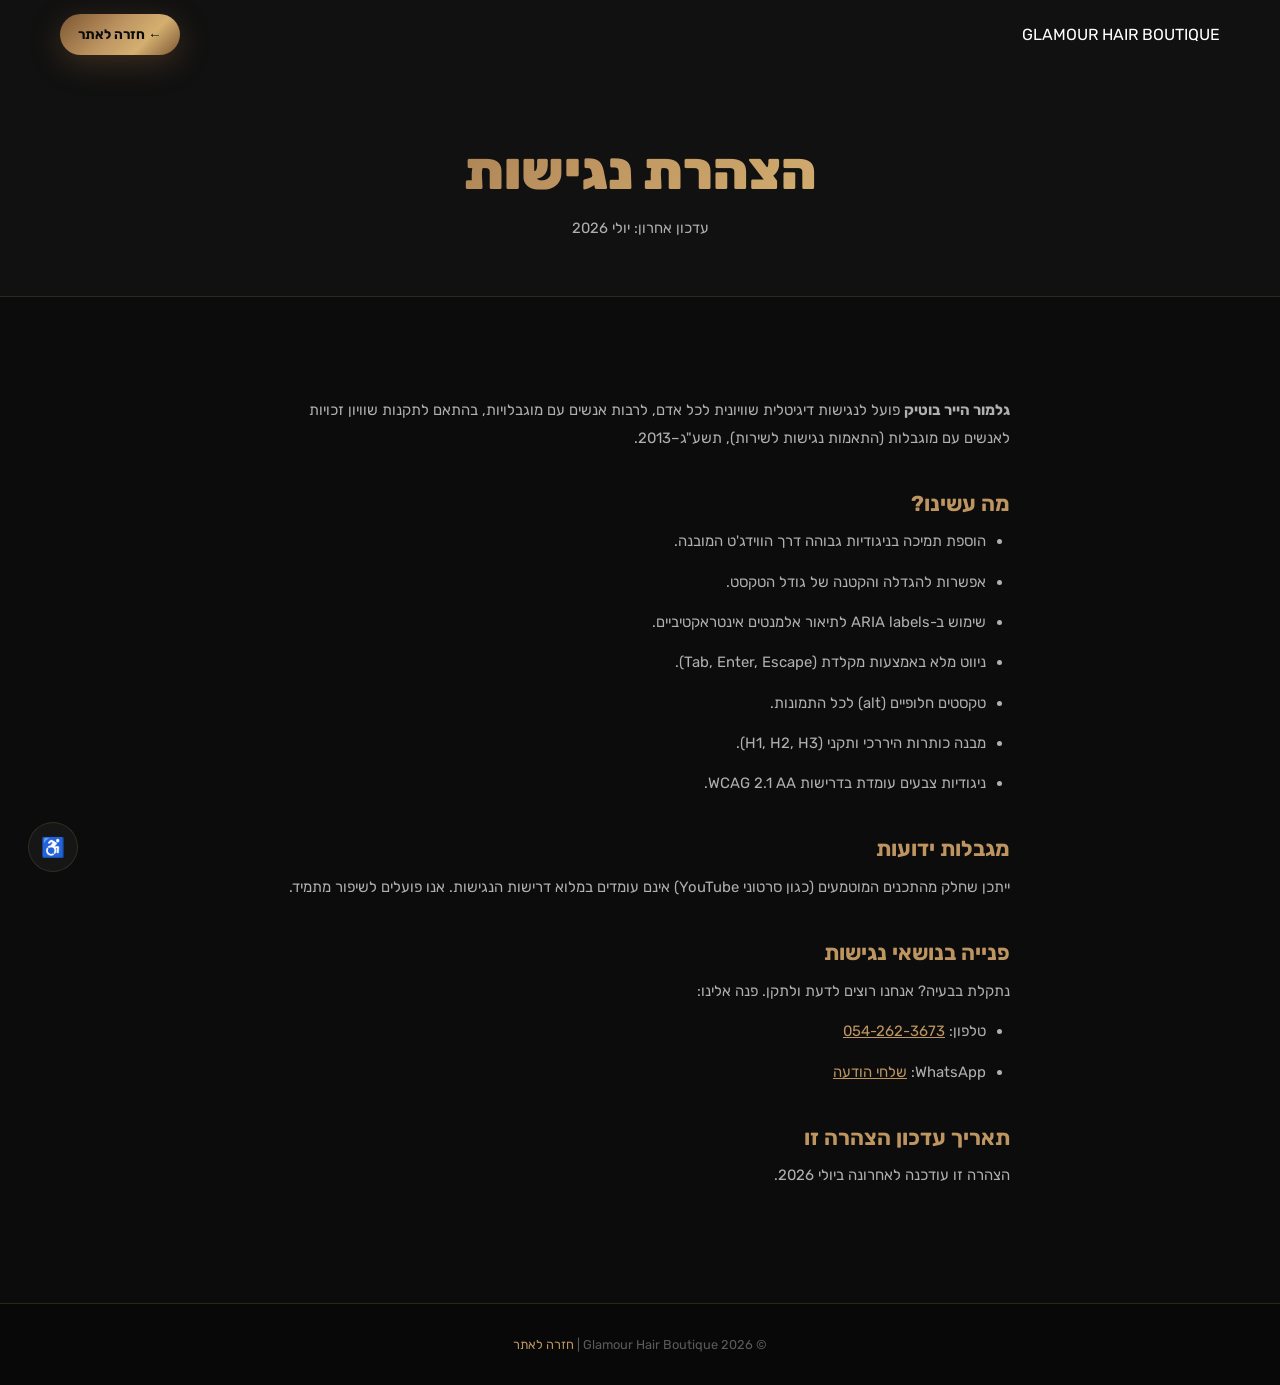
<file: accessibility.html>
<!DOCTYPE html>
<html lang="he" dir="rtl">
<head>
  <meta charset="UTF-8" />
  <meta name="viewport" content="width=device-width, initial-scale=1.0" />
  <meta name="description" content="הצהרת נגישות — גלמור הייר בוטיק. אנו מחויבים לנגישות דיגיטלית לכל אדם." />
  <meta name="robots" content="index, follow" />
  <title>הצהרת נגישות | גלמור הייר בוטיק</title>
  <link rel="preconnect" href="https://fonts.googleapis.com" />
  <link rel="preconnect" href="https://fonts.gstatic.com" crossorigin />
  <link href="https://fonts.googleapis.com/css2?family=Rubik:wght@300;400;500;600;700;800&display=swap" rel="stylesheet" />
  <link rel="stylesheet" href="style.css" />
</head>
<body class="legal-page">

<nav class="navbar scrolled" role="navigation">
  <a href="index.html" class="navbar-logo" aria-label="חזרה לעמוד הראשי">
    GLAMOUR
    <span>HAIR BOUTIQUE</span>
  </a>
  <a href="index.html" class="navbar-cta">← חזרה לאתר</a>
</nav>

<header class="legal-hero">
  <h1>הצהרת נגישות</h1>
  <p>עדכון אחרון: יולי 2026</p>
</header>

<main class="legal-content">
  <p>
    <strong>גלמור הייר בוטיק</strong> פועל לנגישות דיגיטלית שוויונית לכל אדם,
    לרבות אנשים עם מוגבלויות, בהתאם לתקנות שוויון זכויות לאנשים עם מוגבלות
    (התאמות נגישות לשירות), תשע"ג–2013.
  </p>

  <h2>מה עשינו?</h2>
  <ul>
    <li>הוספת תמיכה בניגודיות גבוהה דרך הווידג'ט המובנה.</li>
    <li>אפשרות להגדלה והקטנה של גודל הטקסט.</li>
    <li>שימוש ב-ARIA labels לתיאור אלמנטים אינטראקטיביים.</li>
    <li>ניווט מלא באמצעות מקלדת (Tab, Enter, Escape).</li>
    <li>טקסטים חלופיים (alt) לכל התמונות.</li>
    <li>מבנה כותרות היררכי ותקני (H1, H2, H3).</li>
    <li>ניגודיות צבעים עומדת בדרישות WCAG 2.1 AA.</li>
  </ul>

  <h2>מגבלות ידועות</h2>
  <p>
    ייתכן שחלק מהתכנים המוטמעים (כגון סרטוני YouTube) אינם עומדים במלוא דרישות הנגישות.
    אנו פועלים לשיפור מתמיד.
  </p>

  <h2>פנייה בנושאי נגישות</h2>
  <p>
    נתקלת בבעיה? אנחנו רוצים לדעת ולתקן. פנה אלינו:
  </p>
  <ul>
    <li>טלפון: <a href="tel:0542623673">054-262-3673</a></li>
    <li>WhatsApp: <a href="https://wa.me/972542623673" target="_blank" rel="noopener">שלחי הודעה</a></li>
  </ul>

  <h2>תאריך עדכון הצהרה זו</h2>
  <p>הצהרה זו עודכנה לאחרונה ביולי 2026.</p>
</main>

<footer role="contentinfo" style="background:#080808;border-top:1px solid rgba(190,149,97,0.2);padding:30px var(--container-pad);text-align:center;">
  <p style="color:var(--text-muted);font-size:0.8rem;">&copy; 2026 Glamour Hair Boutique | <a href="index.html" style="color:var(--gold-2);">חזרה לאתר</a></p>
</footer>

<button
  class="a11y-trigger"
  id="a11y-trigger"
  aria-label="פתח תפריט נגישות"
  aria-expanded="false"
  aria-controls="a11y-modal"
>♿</button>
<div class="a11y-modal" id="a11y-modal" role="dialog" aria-modal="true">
  <div class="a11y-modal-title">נגישות</div>
  <button class="a11y-btn" id="a11y-hc-btn"><span>ניגודיות גבוהה</span><span class="a11y-btn-icon">🌓</span></button>
  <button class="a11y-btn" id="a11y-fs-inc"><span>הגדלת טקסט</span><span class="a11y-btn-icon">A+</span></button>
  <button class="a11y-btn" id="a11y-fs-dec"><span>הקטנת טקסט</span><span class="a11y-btn-icon">A-</span></button>
</div>

<script src="script.js"></script>
</body>
</html>
</file>
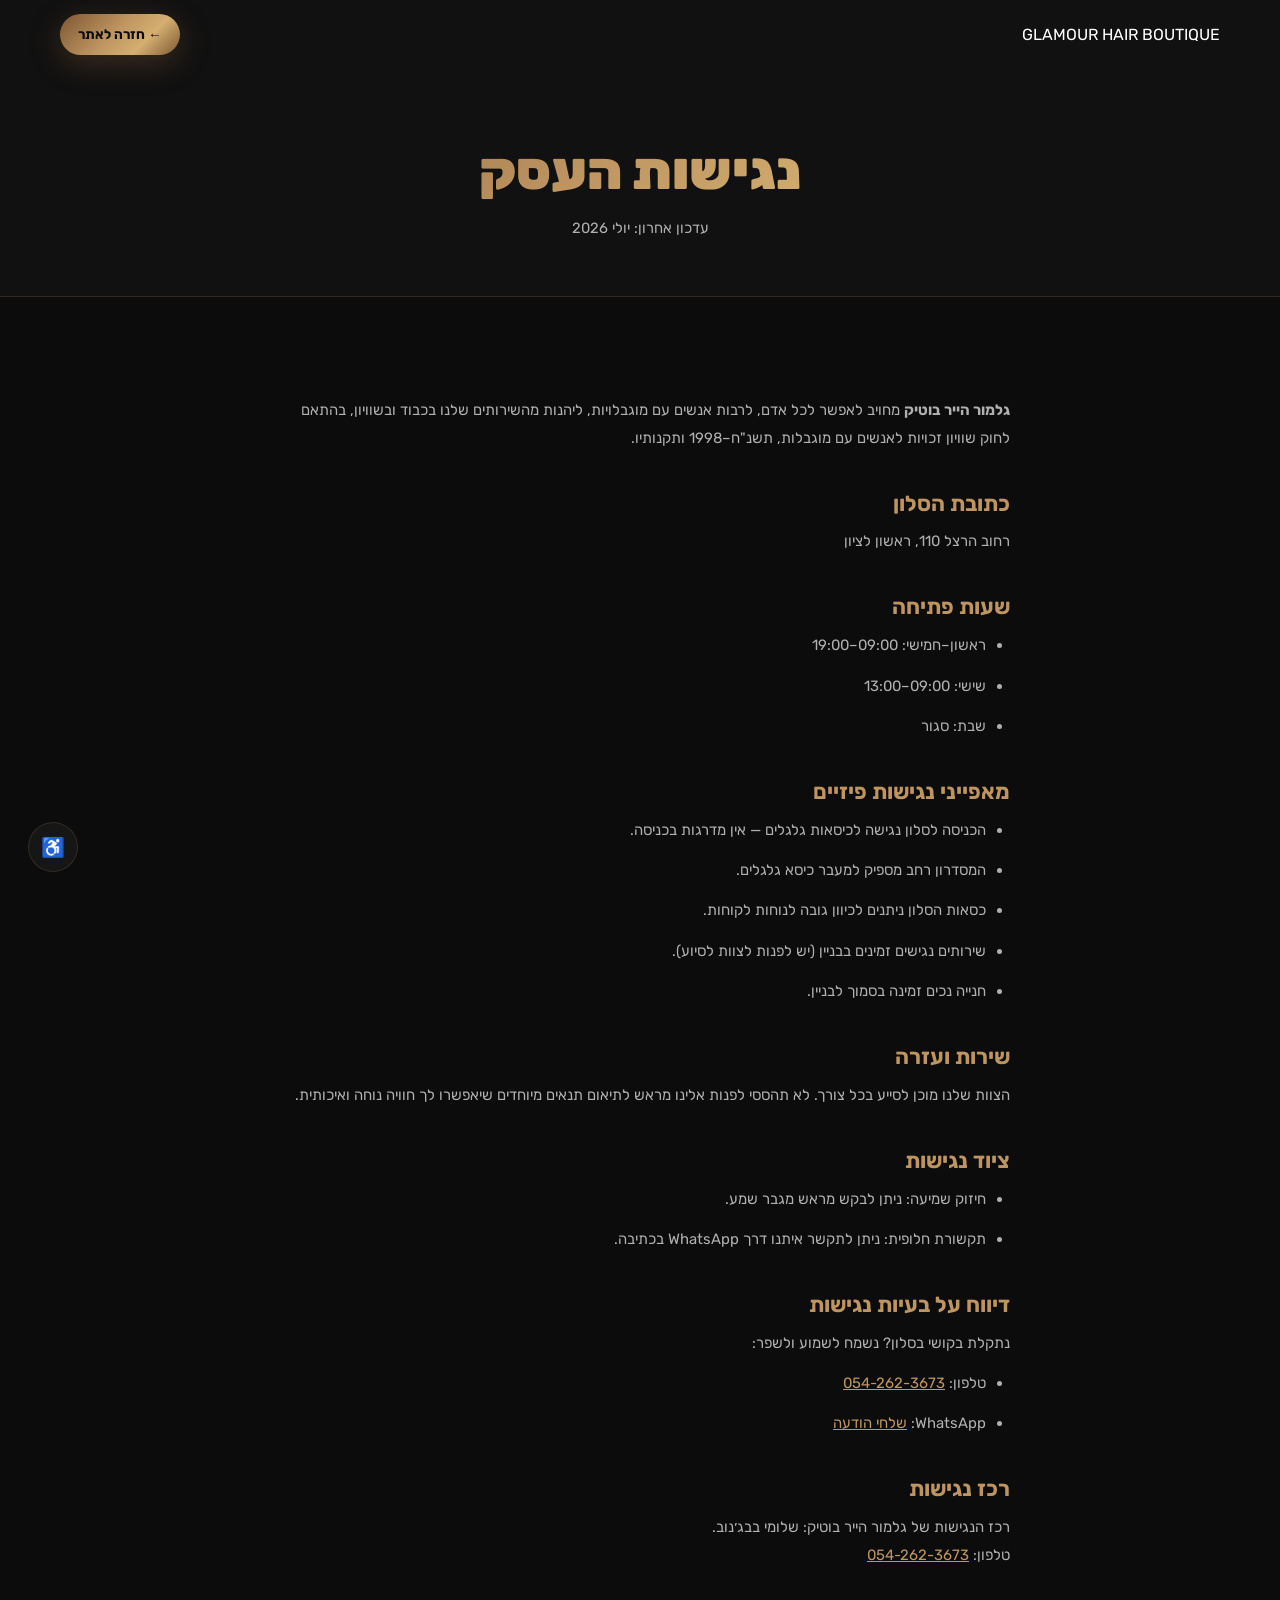
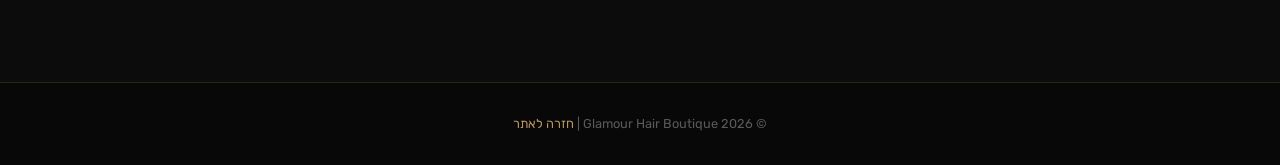
<file: business-accessibility.html>
<!DOCTYPE html>
<html lang="he" dir="rtl">
<head>
  <meta charset="UTF-8" />
  <meta name="viewport" content="width=device-width, initial-scale=1.0" />
  <meta name="description" content="נגישות העסק — גלמור הייר בוטיק. מידע על נגישות הפיזית של הסלון." />
  <meta name="robots" content="index, follow" />
  <title>נגישות העסק | גלמור הייר בוטיק</title>
  <link rel="preconnect" href="https://fonts.googleapis.com" />
  <link rel="preconnect" href="https://fonts.gstatic.com" crossorigin />
  <link href="https://fonts.googleapis.com/css2?family=Rubik:wght@300;400;500;600;700;800&display=swap" rel="stylesheet" />
  <link rel="stylesheet" href="style.css" />
</head>
<body class="legal-page">

<nav class="navbar scrolled" role="navigation">
  <a href="index.html" class="navbar-logo" aria-label="חזרה לעמוד הראשי">
    GLAMOUR
    <span>HAIR BOUTIQUE</span>
  </a>
  <a href="index.html" class="navbar-cta">← חזרה לאתר</a>
</nav>

<header class="legal-hero">
  <h1>נגישות העסק</h1>
  <p>עדכון אחרון: יולי 2026</p>
</header>

<main class="legal-content">
  <p>
    <strong>גלמור הייר בוטיק</strong> מחויב לאפשר לכל אדם, לרבות אנשים עם מוגבלויות,
    ליהנות מהשירותים שלנו בכבוד ובשוויון, בהתאם לחוק שוויון זכויות לאנשים עם מוגבלות,
    תשנ"ח–1998 ותקנותיו.
  </p>

  <h2>כתובת הסלון</h2>
  <p>רחוב הרצל 110, ראשון לציון</p>

  <h2>שעות פתיחה</h2>
  <ul>
    <li>ראשון–חמישי: 09:00–19:00</li>
    <li>שישי: 09:00–13:00</li>
    <li>שבת: סגור</li>
  </ul>

  <h2>מאפייני נגישות פיזיים</h2>
  <ul>
    <li>הכניסה לסלון נגישה לכיסאות גלגלים — אין מדרגות בכניסה.</li>
    <li>המסדרון רחב מספיק למעבר כיסא גלגלים.</li>
    <li>כסאות הסלון ניתנים לכיוון גובה לנוחות לקוחות.</li>
    <li>שירותים נגישים זמינים בבניין (יש לפנות לצוות לסיוע).</li>
    <li>חנייה נכים זמינה בסמוך לבניין.</li>
  </ul>

  <h2>שירות ועזרה</h2>
  <p>
    הצוות שלנו מוכן לסייע בכל צורך. לא תהססי לפנות אלינו מראש לתיאום
    תנאים מיוחדים שיאפשרו לך חוויה נוחה ואיכותית.
  </p>

  <h2>ציוד נגישות</h2>
  <ul>
    <li>חיזוק שמיעה: ניתן לבקש מראש מגבר שמע.</li>
    <li>תקשורת חלופית: ניתן לתקשר איתנו דרך WhatsApp בכתיבה.</li>
  </ul>

  <h2>דיווח על בעיות נגישות</h2>
  <p>
    נתקלת בקושי בסלון? נשמח לשמוע ולשפר:
  </p>
  <ul>
    <li>טלפון: <a href="tel:0542623673">054-262-3673</a></li>
    <li>WhatsApp: <a href="https://wa.me/972542623673" target="_blank" rel="noopener">שלחי הודעה</a></li>
  </ul>

  <h2>רכז נגישות</h2>
  <p>
    רכז הנגישות של גלמור הייר בוטיק: שלומי בבג׳נוב.<br />
    טלפון: <a href="tel:0542623673">054-262-3673</a>
  </p>
</main>

<footer role="contentinfo" style="background:#080808;border-top:1px solid rgba(190,149,97,0.2);padding:30px var(--container-pad);text-align:center;">
  <p style="color:var(--text-muted);font-size:0.8rem;">&copy; 2026 Glamour Hair Boutique | <a href="index.html" style="color:var(--gold-2);">חזרה לאתר</a></p>
</footer>

<button class="a11y-trigger" id="a11y-trigger" aria-label="פתח תפריט נגישות" aria-expanded="false" aria-controls="a11y-modal">♿</button>
<div class="a11y-modal" id="a11y-modal" role="dialog" aria-modal="true">
  <div class="a11y-modal-title">נגישות</div>
  <button class="a11y-btn" id="a11y-hc-btn"><span>ניגודיות גבוהה</span><span class="a11y-btn-icon">🌓</span></button>
  <button class="a11y-btn" id="a11y-fs-inc"><span>הגדלת טקסט</span><span class="a11y-btn-icon">A+</span></button>
  <button class="a11y-btn" id="a11y-fs-dec"><span>הקטנת טקסט</span><span class="a11y-btn-icon">A-</span></button>
</div>
<script src="script.js"></script>
</body>
</html>
</file>
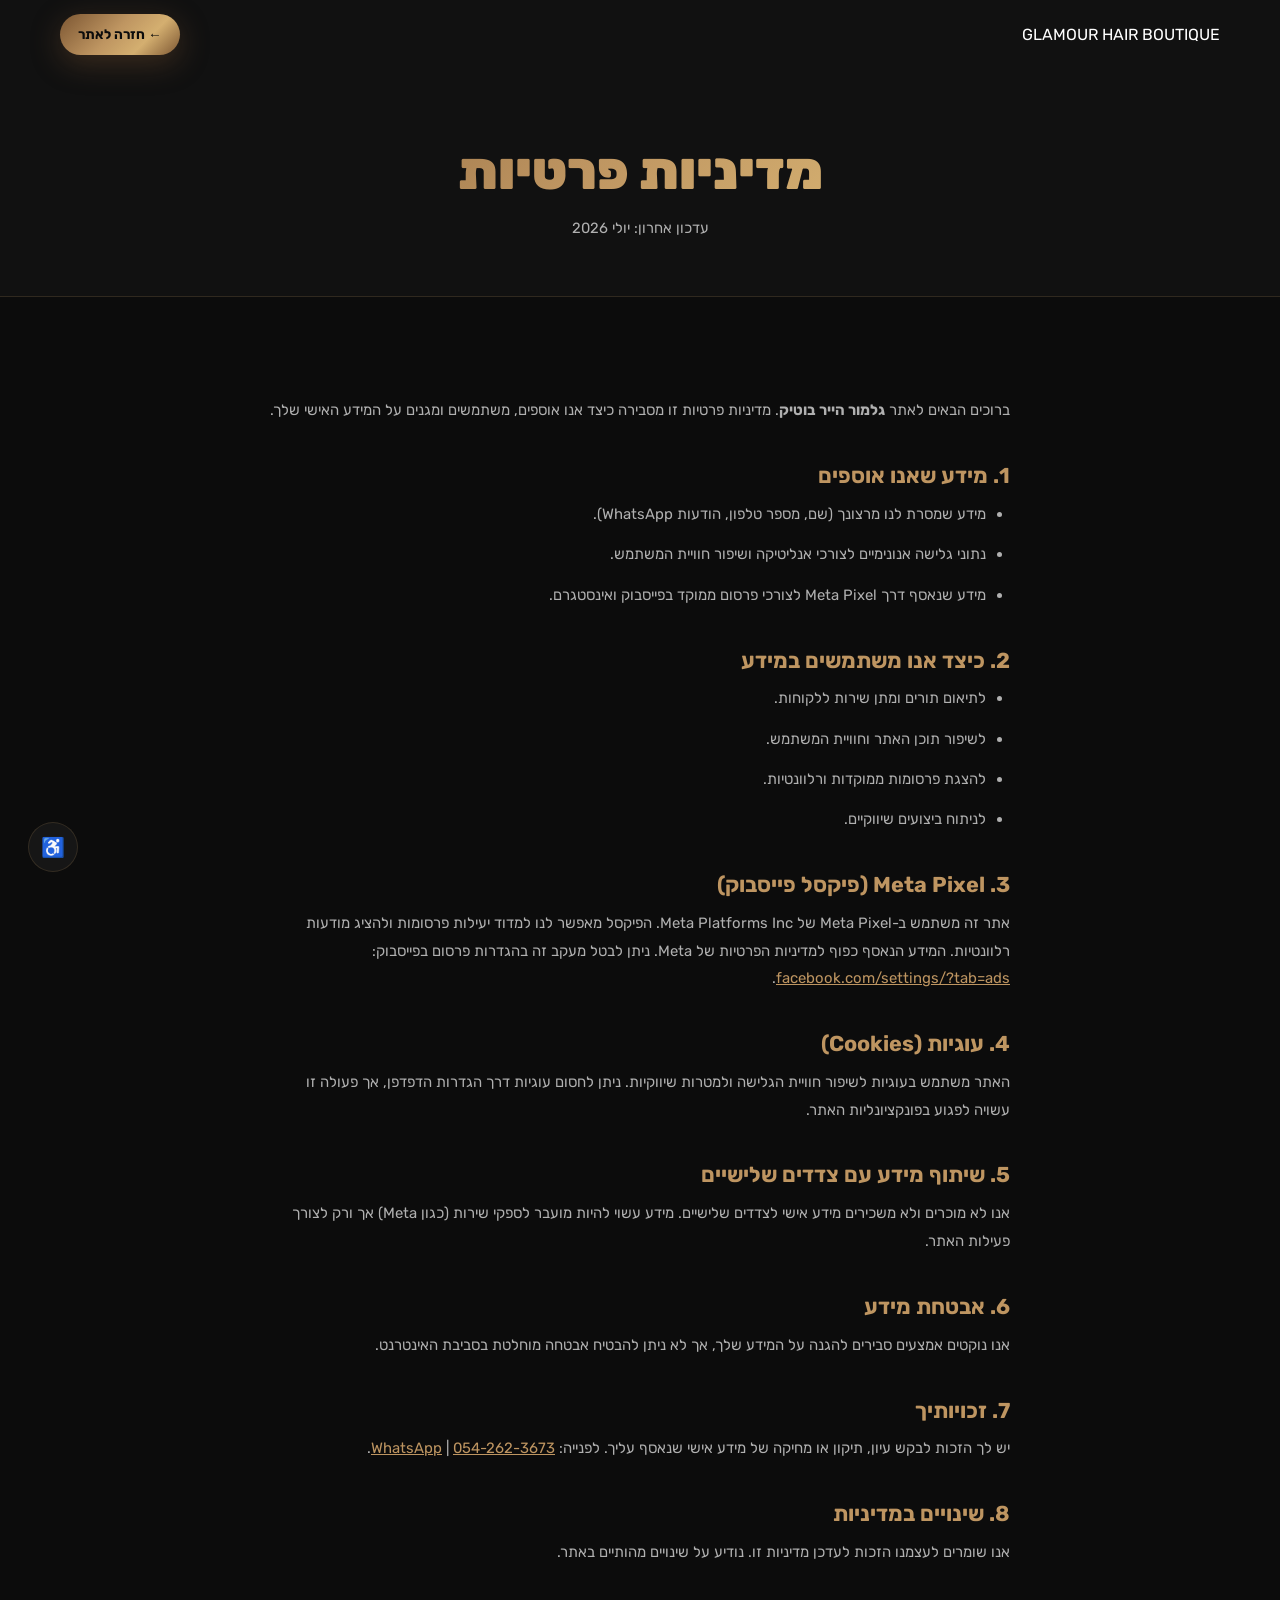
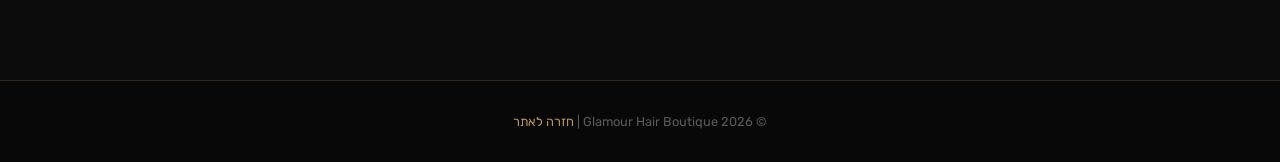
<file: privacy.html>
<!DOCTYPE html>
<html lang="he" dir="rtl">
<head>
  <meta charset="UTF-8" />
  <meta name="viewport" content="width=device-width, initial-scale=1.0" />
  <meta name="description" content="מדיניות פרטיות — גלמור הייר בוטיק. כיצד אנו אוספים, שומרים ומשתמשים במידע שלך." />
  <meta name="robots" content="index, follow" />
  <title>מדיניות פרטיות | גלמור הייר בוטיק</title>
  <link rel="preconnect" href="https://fonts.googleapis.com" />
  <link rel="preconnect" href="https://fonts.gstatic.com" crossorigin />
  <link href="https://fonts.googleapis.com/css2?family=Rubik:wght@300;400;500;600;700;800&display=swap" rel="stylesheet" />
  <link rel="stylesheet" href="style.css" />
</head>
<body class="legal-page">

<nav class="navbar scrolled" role="navigation">
  <a href="index.html" class="navbar-logo" aria-label="חזרה לעמוד הראשי">
    GLAMOUR
    <span>HAIR BOUTIQUE</span>
  </a>
  <a href="index.html" class="navbar-cta">← חזרה לאתר</a>
</nav>

<header class="legal-hero">
  <h1>מדיניות פרטיות</h1>
  <p>עדכון אחרון: יולי 2026</p>
</header>

<main class="legal-content">
  <p>
    ברוכים הבאים לאתר <strong>גלמור הייר בוטיק</strong>.
    מדיניות פרטיות זו מסבירה כיצד אנו אוספים, משתמשים ומגנים על המידע האישי שלך.
  </p>

  <h2>1. מידע שאנו אוספים</h2>
  <ul>
    <li>מידע שמסרת לנו מרצונך (שם, מספר טלפון, הודעות WhatsApp).</li>
    <li>נתוני גלישה אנונימיים לצורכי אנליטיקה ושיפור חוויית המשתמש.</li>
    <li>מידע שנאסף דרך Meta Pixel לצורכי פרסום ממוקד בפייסבוק ואינסטגרם.</li>
  </ul>

  <h2>2. כיצד אנו משתמשים במידע</h2>
  <ul>
    <li>לתיאום תורים ומתן שירות ללקוחות.</li>
    <li>לשיפור תוכן האתר וחוויית המשתמש.</li>
    <li>להצגת פרסומות ממוקדות ורלוונטיות.</li>
    <li>לניתוח ביצועים שיווקיים.</li>
  </ul>

  <h2>3. Meta Pixel (פיקסל פייסבוק)</h2>
  <p>
    אתר זה משתמש ב-Meta Pixel של Meta Platforms Inc. הפיקסל מאפשר לנו למדוד
    יעילות פרסומות ולהציג מודעות רלוונטיות. המידע הנאסף כפוף למדיניות הפרטיות של Meta.
    ניתן לבטל מעקב זה בהגדרות פרסום בפייסבוק:
    <a href="https://www.facebook.com/settings/?tab=ads" target="_blank" rel="noopener">facebook.com/settings/?tab=ads</a>.
  </p>

  <h2>4. עוגיות (Cookies)</h2>
  <p>
    האתר משתמש בעוגיות לשיפור חוויית הגלישה ולמטרות שיווקיות. ניתן לחסום עוגיות
    דרך הגדרות הדפדפן, אך פעולה זו עשויה לפגוע בפונקציונליות האתר.
  </p>

  <h2>5. שיתוף מידע עם צדדים שלישיים</h2>
  <p>
    אנו לא מוכרים ולא משכירים מידע אישי לצדדים שלישיים. מידע עשוי להיות
    מועבר לספקי שירות (כגון Meta) אך ורק לצורך פעילות האתר.
  </p>

  <h2>6. אבטחת מידע</h2>
  <p>
    אנו נוקטים אמצעים סבירים להגנה על המידע שלך, אך לא ניתן להבטיח
    אבטחה מוחלטת בסביבת האינטרנט.
  </p>

  <h2>7. זכויותיך</h2>
  <p>
    יש לך הזכות לבקש עיון, תיקון או מחיקה של מידע אישי שנאסף עליך.
    לפנייה: <a href="tel:0542623673">054-262-3673</a> |
    <a href="https://wa.me/972542623673" target="_blank" rel="noopener">WhatsApp</a>.
  </p>

  <h2>8. שינויים במדיניות</h2>
  <p>אנו שומרים לעצמנו הזכות לעדכן מדיניות זו. נודיע על שינויים מהותיים באתר.</p>
</main>

<footer role="contentinfo" style="background:#080808;border-top:1px solid rgba(190,149,97,0.2);padding:30px var(--container-pad);text-align:center;">
  <p style="color:var(--text-muted);font-size:0.8rem;">&copy; 2026 Glamour Hair Boutique | <a href="index.html" style="color:var(--gold-2);">חזרה לאתר</a></p>
</footer>

<button class="a11y-trigger" id="a11y-trigger" aria-label="פתח תפריט נגישות" aria-expanded="false" aria-controls="a11y-modal">♿</button>
<div class="a11y-modal" id="a11y-modal" role="dialog" aria-modal="true">
  <div class="a11y-modal-title">נגישות</div>
  <button class="a11y-btn" id="a11y-hc-btn"><span>ניגודיות גבוהה</span><span class="a11y-btn-icon">🌓</span></button>
  <button class="a11y-btn" id="a11y-fs-inc"><span>הגדלת טקסט</span><span class="a11y-btn-icon">A+</span></button>
  <button class="a11y-btn" id="a11y-fs-dec"><span>הקטנת טקסט</span><span class="a11y-btn-icon">A-</span></button>
</div>
<script src="script.js"></script>
</body>
</html>
</file>
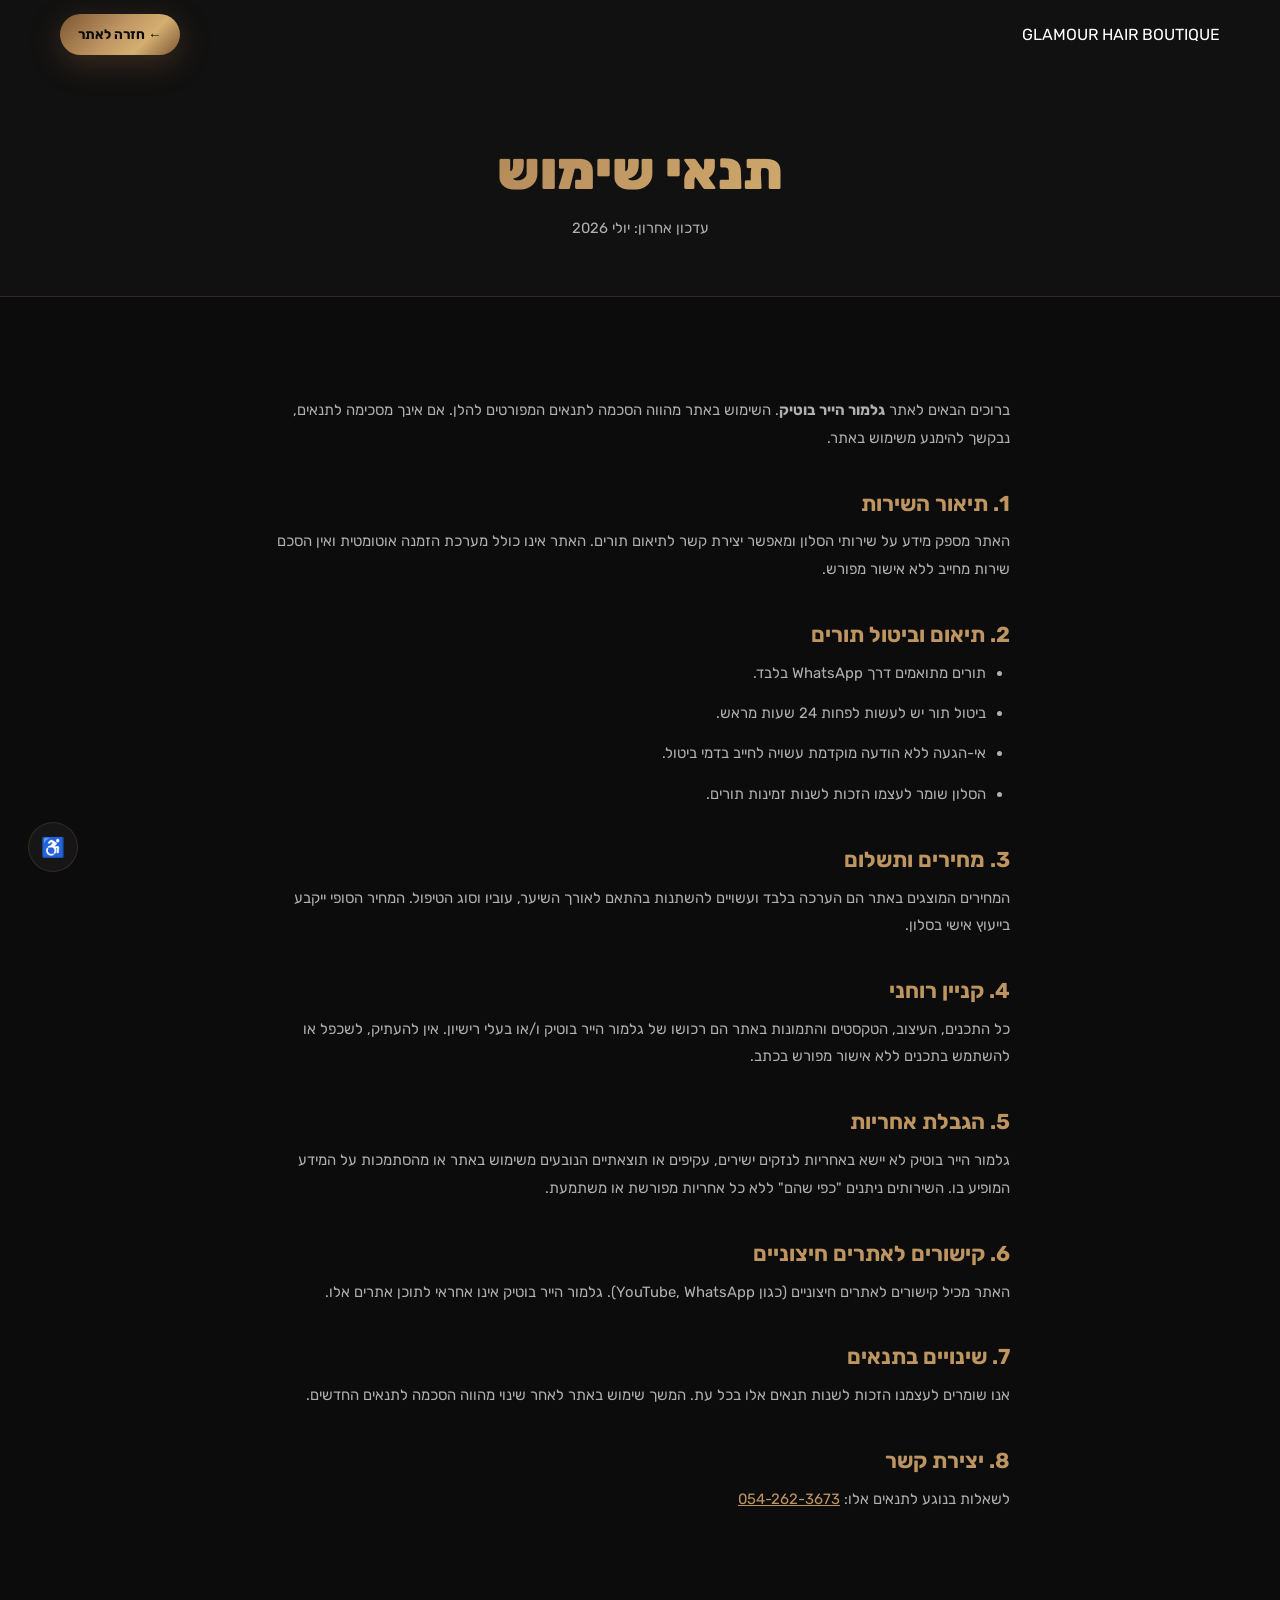
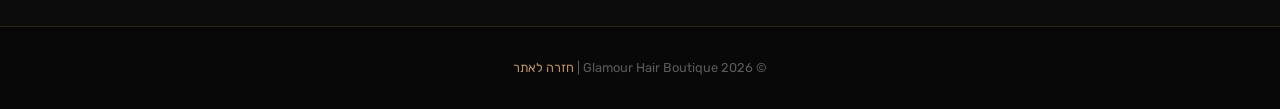
<file: terms.html>
<!DOCTYPE html>
<html lang="he" dir="rtl">
<head>
  <meta charset="UTF-8" />
  <meta name="viewport" content="width=device-width, initial-scale=1.0" />
  <meta name="description" content="תנאי שימוש — גלמור הייר בוטיק. תנאי השימוש באתר ובשירותי הסלון." />
  <meta name="robots" content="index, follow" />
  <title>תנאי שימוש | גלמור הייר בוטיק</title>
  <link rel="preconnect" href="https://fonts.googleapis.com" />
  <link rel="preconnect" href="https://fonts.gstatic.com" crossorigin />
  <link href="https://fonts.googleapis.com/css2?family=Rubik:wght@300;400;500;600;700;800&display=swap" rel="stylesheet" />
  <link rel="stylesheet" href="style.css" />
</head>
<body class="legal-page">

<nav class="navbar scrolled" role="navigation">
  <a href="index.html" class="navbar-logo" aria-label="חזרה לעמוד הראשי">
    GLAMOUR
    <span>HAIR BOUTIQUE</span>
  </a>
  <a href="index.html" class="navbar-cta">← חזרה לאתר</a>
</nav>

<header class="legal-hero">
  <h1>תנאי שימוש</h1>
  <p>עדכון אחרון: יולי 2026</p>
</header>

<main class="legal-content">
  <p>
    ברוכים הבאים לאתר <strong>גלמור הייר בוטיק</strong>. השימוש באתר מהווה הסכמה לתנאים המפורטים להלן.
    אם אינך מסכימה לתנאים, נבקשך להימנע משימוש באתר.
  </p>

  <h2>1. תיאור השירות</h2>
  <p>
    האתר מספק מידע על שירותי הסלון ומאפשר יצירת קשר לתיאום תורים.
    האתר אינו כולל מערכת הזמנה אוטומטית ואין הסכם שירות מחייב ללא אישור מפורש.
  </p>

  <h2>2. תיאום וביטול תורים</h2>
  <ul>
    <li>תורים מתואמים דרך WhatsApp בלבד.</li>
    <li>ביטול תור יש לעשות לפחות 24 שעות מראש.</li>
    <li>אי-הגעה ללא הודעה מוקדמת עשויה לחייב בדמי ביטול.</li>
    <li>הסלון שומר לעצמו הזכות לשנות זמינות תורים.</li>
  </ul>

  <h2>3. מחירים ותשלום</h2>
  <p>
    המחירים המוצגים באתר הם הערכה בלבד ועשויים להשתנות בהתאם לאורך השיער, עוביו וסוג הטיפול.
    המחיר הסופי ייקבע בייעוץ אישי בסלון.
  </p>

  <h2>4. קניין רוחני</h2>
  <p>
    כל התכנים, העיצוב, הטקסטים והתמונות באתר הם רכושו של גלמור הייר בוטיק ו/או בעלי רישיון.
    אין להעתיק, לשכפל או להשתמש בתכנים ללא אישור מפורש בכתב.
  </p>

  <h2>5. הגבלת אחריות</h2>
  <p>
    גלמור הייר בוטיק לא יישא באחריות לנזקים ישירים, עקיפים או תוצאתיים הנובעים משימוש באתר
    או מהסתמכות על המידע המופיע בו. השירותים ניתנים "כפי שהם" ללא כל אחריות מפורשת או משתמעת.
  </p>

  <h2>6. קישורים לאתרים חיצוניים</h2>
  <p>
    האתר מכיל קישורים לאתרים חיצוניים (כגון YouTube, WhatsApp). גלמור הייר בוטיק
    אינו אחראי לתוכן אתרים אלו.
  </p>

  <h2>7. שינויים בתנאים</h2>
  <p>
    אנו שומרים לעצמנו הזכות לשנות תנאים אלו בכל עת. המשך שימוש באתר לאחר שינוי
    מהווה הסכמה לתנאים החדשים.
  </p>

  <h2>8. יצירת קשר</h2>
  <p>לשאלות בנוגע לתנאים אלו: <a href="tel:0542623673">054-262-3673</a></p>
</main>

<footer role="contentinfo" style="background:#080808;border-top:1px solid rgba(190,149,97,0.2);padding:30px var(--container-pad);text-align:center;">
  <p style="color:var(--text-muted);font-size:0.8rem;">&copy; 2026 Glamour Hair Boutique | <a href="index.html" style="color:var(--gold-2);">חזרה לאתר</a></p>
</footer>

<button class="a11y-trigger" id="a11y-trigger" aria-label="פתח תפריט נגישות" aria-expanded="false" aria-controls="a11y-modal">♿</button>
<div class="a11y-modal" id="a11y-modal" role="dialog" aria-modal="true">
  <div class="a11y-modal-title">נגישות</div>
  <button class="a11y-btn" id="a11y-hc-btn"><span>ניגודיות גבוהה</span><span class="a11y-btn-icon">🌓</span></button>
  <button class="a11y-btn" id="a11y-fs-inc"><span>הגדלת טקסט</span><span class="a11y-btn-icon">A+</span></button>
  <button class="a11y-btn" id="a11y-fs-dec"><span>הקטנת טקסט</span><span class="a11y-btn-icon">A-</span></button>
</div>
<script src="script.js"></script>
</body>
</html>
</file>
<file: style.css>
/* =========================================================
   GLAMOUR HAIR BOUTIQUE — Universal Design System v2
   ========================================================= */

@import url('https://fonts.googleapis.com/css2?family=Rubik:wght@300;400;500;600;700;800;900&display=swap');

/* ─── CSS Custom Properties ───────────────────────────────── */
:root {
  --bg-primary: #0c0c0c;
  --bg-secondary: #111111;
  --bg-card: #161616;
  --bg-card-hover: #1c1c1c;
  --gold-1: #7c5632;
  --gold-2: #be9561;
  --gold-3: #d4af70;
  --gold-light: #e8c97e;
  --text-primary: #ffffff;
  --text-secondary: #b0b0b0;
  --text-muted: #5a5a5a;
  --border-color: rgba(190, 149, 97, 0.18);
  --border-hover: rgba(190, 149, 97, 0.55);
  --gold-gradient: linear-gradient(135deg, #7c5632 0%, #be9561 45%, #d4af70 70%, #7c5632 100%);
  --gold-gradient-h: linear-gradient(90deg, #7c5632 0%, #be9561 50%, #7c5632 100%);
  --glow-gold: 0 0 30px rgba(190, 149, 97, 0.28);
  --shadow-card: 0 4px 40px rgba(0, 0, 0, 0.6);
  --shadow-btn: 0 8px 30px rgba(124, 86, 50, 0.4);
  --radius-sm: 8px;
  --radius-md: 16px;
  --radius-lg: 24px;
  --radius-full: 9999px;
  --transition: all 0.35s cubic-bezier(0.25, 0.46, 0.45, 0.94);
  --font: 'Rubik', sans-serif;
  --section-gap: 100px;
  --container-max: 1200px;
  --container-pad: clamp(20px, 5vw, 60px);
}

/* ─── Reset ───────────────────────────────────────────────── */
*,
*::before,
*::after {
  box-sizing: border-box;
  margin: 0;
  padding: 0;
}

html {
  font-size: 16px;
  scroll-behavior: smooth;
  -webkit-text-size-adjust: 100%;
}

body {
  font-family: var(--font);
  background: var(--bg-primary);
  color: var(--text-primary);
  line-height: 1.7;
  overflow-x: hidden;
  -webkit-font-smoothing: antialiased;
}

img,
video {
  max-width: 100%;
  height: auto;
  display: block;
}

a {
  color: inherit;
  text-decoration: none;
}

ul,
ol {
  list-style: none;
}

button {
  cursor: pointer;
  font-family: var(--font);
  border: none;
  background: none;
}

svg {
  display: block;
}

/* ─── High Contrast ──────────────────────────────────────── */
body.high-contrast {
  --bg-primary: #000;
  --bg-secondary: #050505;
  --bg-card: #0a0a0a;
  --text-primary: #fff;
  --text-secondary: #eee;
  --gold-2: #ffd700;
  --gold-3: #ffd700;
  --border-color: rgba(255, 215, 0, 0.35);
  filter: contrast(1.15);
}

/* ─── Typography ─────────────────────────────────────────── */
.gold-text {
  background: var(--gold-gradient);
  -webkit-background-clip: text;
  -webkit-text-fill-color: transparent;
  background-clip: text;
}

h1,
h2,
h3,
h4,
h5 {
  font-weight: 700;
  line-height: 1.2;
}

.section-title {
  font-size: clamp(1.9rem, 5vw, 3.1rem);
  font-weight: 800;
  text-align: center;
  margin-bottom: .9rem;
  background: var(--gold-gradient);
  -webkit-background-clip: text;
  -webkit-text-fill-color: transparent;
  background-clip: text;
}

.section-subtitle {
  text-align: center;
  color: var(--text-secondary);
  font-size: clamp(.95rem, 2.5vw, 1.15rem);
  font-weight: 300;
  max-width: 640px;
  margin: 0 auto 3.2rem;
  line-height: 1.8;
}

.gold-line {
  width: 70px;
  height: 2px;
  background: var(--gold-gradient-h);
  margin: 1rem auto 2.4rem;
  border-radius: var(--radius-full);
}

/* ─── Layout ─────────────────────────────────────────────── */
.container {
  max-width: var(--container-max);
  margin: 0 auto;
  padding: 0 var(--container-pad);
}

section {
  padding: var(--section-gap) 0;
}

:focus-visible {
  outline: 2px solid var(--gold-2);
  outline-offset: 3px;
  border-radius: 4px;
}

/* =========================================================
   NAVIGATION
   ========================================================= */
.navbar {
  position: fixed;
  top: 0;
  left: 0;
  right: 0;
  z-index: 1000;
  display: flex;
  justify-content: space-between;
  align-items: center;
  padding: 14px var(--container-pad);
  transition: var(--transition);
  backdrop-filter: blur(0);
}

.navbar.scrolled {
  background: rgba(12, 12, 12, 0.94);
  backdrop-filter: blur(22px);
  -webkit-backdrop-filter: blur(22px);
  border-bottom: 1px solid var(--border-color);
  box-shadow: 0 4px 30px rgba(0, 0, 0, 0.55);
}

.navbar-start {
  display: flex;
  align-items: center;
  justify-content: flex-start;
}

.navbar-end {
  display: none;
}

/* empty spacer hidden in flex layout */

/* Centered logo image */
.navbar-logo-img {
  display: flex;
  align-items: center;
  justify-content: center;
  grid-column: 2;
}

.navbar-logo-img img {
  height: 46px;
  width: auto;
  filter: brightness(1) drop-shadow(0 2px 8px rgba(0, 0, 0, 0.4));
  transition: var(--transition);
}

.navbar-logo-img:hover img {
  filter: brightness(1.12) drop-shadow(0 2px 14px rgba(190, 149, 97, 0.35));
}

/* Language Switcher */
.lang-switcher {
  display: flex;
  align-items: center;
  gap: 4px;
  background: rgba(255, 255, 255, 0.06);
  border: 1px solid var(--border-color);
  border-radius: var(--radius-full);
  padding: 4px 6px;
}

.lang-btn {
  padding: 5px 12px;
  font-size: .78rem;
  font-weight: 700;
  letter-spacing: .08em;
  color: var(--text-secondary);
  border-radius: var(--radius-full);
  transition: var(--transition);
}

.lang-btn.is-active,
.lang-btn:hover {
  background: var(--gold-gradient);
  color: #0c0c0c;
  -webkit-text-fill-color: #0c0c0c;
}

/* Navbar CTA */
.navbar-cta {
  display: inline-flex;
  align-items: center;
  gap: 7px;
  padding: 9px 18px;
  background: var(--gold-gradient);
  color: #0c0c0c;
  font-weight: 700;
  font-size: .85rem;
  border-radius: var(--radius-full);
  box-shadow: var(--shadow-btn);
  transition: var(--transition);
  white-space: nowrap;
}

.navbar-cta svg {
  width: 15px;
  height: 15px;
  fill: #0c0c0c;
  flex-shrink: 0;
}

.navbar-cta:hover {
  transform: translateY(-2px);
  box-shadow: 0 12px 36px rgba(124, 86, 50, 0.55);
}

/* =========================================================
   HERO
   ========================================================= */
.hero {
  position: relative;
  min-height: 100svh;
  display: flex;
  align-items: center;
  overflow: hidden;
}

.hero-bg {
  position: absolute;
  inset: 0;
  z-index: 0;
}

.hero-bg picture,
.hero-bg img {
  width: 100%;
  height: 100%;
  object-fit: cover;
  object-position: center top;
}

.hero-overlay {
  position: absolute;
  inset: 0;
  background: linear-gradient(160deg, rgba(12, 12, 12, .82) 0%, rgba(12, 12, 12, .5) 50%, rgba(12, 12, 12, .78) 100%);
  z-index: 1;
}

.hero-content {
  position: relative;
  z-index: 2;
  padding: 120px var(--container-pad) 80px;
  max-width: var(--container-max);
  margin: 0 auto;
  width: 100%;
  text-align: center;
}

.hero-badge {
  display: inline-flex;
  align-items: center;
  gap: 8px;
  padding: 8px 20px;
  border: 1px solid var(--border-hover);
  border-radius: var(--radius-full);
  font-size: .76rem;
  font-weight: 500;
  letter-spacing: .15em;
  text-transform: uppercase;
  color: var(--gold-2);
  margin-bottom: 1.5rem;
  backdrop-filter: blur(10px);
  background: rgba(190, 149, 97, .08);
  animation: fadeSlideUp .8s ease both;
}

.hero-badge-dot {
  width: 6px;
  height: 6px;
  border-radius: 50%;
  background: var(--gold-2);
  animation: pulse 2s infinite;
}

.hero h1,
.hero h2 {
  text-shadow: none;
}

.hero h1 {
  font-size: clamp(2.8rem, 8vw, 5.8rem);
  font-weight: 900;
  line-height: 1.05;
  margin-bottom: 1.2rem;
  filter: drop-shadow(0 4px 10px rgba(0, 0, 0, 0.6));
  animation: fadeSlideUp .8s .15s ease both;
}

.hero h2 {
  font-size: clamp(1rem, 2.5vw, 1.35rem);
  font-weight: 300;
  color: #ffffff;
  max-width: 640px;
  margin: 0 auto 2.5rem;
  line-height: 1.75;
  animation: fadeSlideUp .8s .3s ease both;
}

.hero-cta-group {
  display: flex;
  flex-wrap: wrap;
  gap: 14px;
  justify-content: center;
  animation: fadeSlideUp .8s .45s ease both;
}

/* Vertical scroll chevron */
.hero-scroll-hint {
  position: absolute;
  bottom: 28px;
  left: 50%;
  transform: translateX(-50%);
  z-index: 2;
  display: flex;
  flex-direction: column;
  align-items: center;
  gap: 6px;
  opacity: .65;
  animation: fadeIn 1.5s 1.2s ease both;
}

.hero-scroll-hint span {
  font-size: .68rem;
  letter-spacing: .2em;
  text-transform: uppercase;
  color: var(--gold-2);
}

.scroll-chevron {
  width: 26px;
  height: 26px;
  stroke: var(--gold-2);
  stroke-width: 2.5;
  animation: chevronBounce 1.6s infinite;
}

/* ─── Buttons ─────────────────────────────────────────────── */
.btn-primary {
  display: inline-flex;
  align-items: center;
  gap: 9px;
  padding: 15px 34px;
  background: var(--gold-gradient);
  color: #0c0c0c;
  font-weight: 700;
  font-size: .98rem;
  border-radius: var(--radius-full);
  box-shadow: var(--shadow-btn);
  transition: var(--transition);
  letter-spacing: .03em;
  position: relative;
  overflow: hidden;
}

.btn-primary::after {
  content: '';
  position: absolute;
  inset: 0;
  background: rgba(255, 255, 255, 0);
  transition: background .3s;
  border-radius: inherit;
}

.btn-primary svg {
  width: 17px;
  height: 17px;
  fill: #0c0c0c;
  flex-shrink: 0;
}

.btn-primary:hover {
  transform: translateY(-3px) scale(1.02);
  box-shadow: 0 16px 50px rgba(124, 86, 50, .6);
}

.btn-primary:hover::after {
  background: rgba(255, 255, 255, .1);
}

.btn-secondary {
  display: inline-flex;
  align-items: center;
  gap: 9px;
  padding: 14px 32px;
  background: transparent;
  color: var(--text-primary);
  font-weight: 500;
  font-size: .98rem;
  border-radius: var(--radius-full);
  border: 1px solid var(--border-hover);
  transition: var(--transition);
  backdrop-filter: blur(10px);
}

.btn-secondary svg {
  width: 16px;
  height: 16px;
  stroke: var(--text-primary);
  fill: none;
  flex-shrink: 0;
}

.btn-secondary:hover {
  background: rgba(190, 149, 97, .12);
  border-color: var(--gold-2);
  transform: translateY(-2px);
}

/* =========================================================
   URGENCY BANNER
   ========================================================= */
.urgency-banner {
  background: var(--gold-gradient);
  padding: 13px var(--container-pad);
  text-align: center;
  position: relative;
  overflow: hidden;
}

.urgency-banner::before {
  content: '';
  position: absolute;
  inset: 0;
  background: linear-gradient(90deg, transparent, rgba(255, 255, 255, .1), transparent);
  animation: shimmer 2.5s infinite;
}

.urgency-banner p {
  font-size: clamp(.82rem, 2.5vw, 1.02rem);
  font-weight: 700;
  color: #0c0c0c;
  letter-spacing: .04em;
  position: relative;
}

/* =========================================================
   TRUST SECTION
   ========================================================= */
.trust-section {
  padding: 36px 0;
  border-top: 1px solid var(--border-color);
  border-bottom: 1px solid var(--border-color);
  background: var(--bg-secondary);
}

.trust-inner {
  display: flex;
  align-items: center;
  justify-content: center;
  flex-wrap: wrap;
  gap: 48px;
}

.trust-stat {
  display: flex;
  flex-direction: column;
  align-items: center;
  gap: 6px;
}

.trust-icon {
  width: 32px;
  height: 32px;
  stroke: var(--gold-2);
  stroke-width: 1.5;
  fill: none;
  margin-bottom: 4px;
}

.trust-stat-num {
  font-size: 2rem;
  font-weight: 800;
  line-height: 1;
  background: var(--gold-gradient);
  -webkit-background-clip: text;
  -webkit-text-fill-color: transparent;
  background-clip: text;
}

.trust-stat-label {
  font-size: .76rem;
  color: var(--text-secondary);
  letter-spacing: .12em;
  text-transform: uppercase;
}

.trust-divider {
  width: 1px;
  height: 52px;
  background: var(--border-color);
}

/* =========================================================
   YOUTUBE SHORTS
   ========================================================= */
.shorts-section {
  background: var(--bg-secondary);
  overflow: hidden;
}

.shorts-track {
  display: flex;
  gap: 18px;
  overflow-x: auto;
  scroll-snap-type: x mandatory;
  scroll-behavior: smooth;
  padding: 10px 4px 22px;
  -webkit-overflow-scrolling: touch;
  scrollbar-width: thin;
  scrollbar-color: var(--gold-1) transparent;
}

.shorts-track::-webkit-scrollbar {
  height: 4px;
}

.shorts-track::-webkit-scrollbar-track {
  background: transparent;
}

.shorts-track::-webkit-scrollbar-thumb {
  background: var(--gold-gradient);
  border-radius: 2px;
}

.short-item {
  flex-shrink: 0;
  width: 300px;
  border-radius: var(--radius-lg);
  overflow: hidden;
  background: var(--bg-card);
  border: 1px solid var(--border-color);
  aspect-ratio: 9/16;
  scroll-snap-align: start;
  position: relative;
  transition: var(--transition);
}

.short-item:hover {
  border-color: var(--border-hover);
  transform: scale(1.02);
  box-shadow: var(--glow-gold);
}

.short-item iframe {
  width: 100%;
  height: 100%;
  border: none;
  display: block;
}

.short-placeholder {
  width: 100%;
  height: 100%;
  display: flex;
  flex-direction: column;
  align-items: center;
  justify-content: center;
  gap: 14px;
  background: var(--bg-card);
  cursor: pointer;
}

.short-placeholder-icon {
  width: 56px;
  height: 56px;
  background: var(--gold-gradient);
  border-radius: 50%;
  display: flex;
  align-items: center;
  justify-content: center;
  box-shadow: var(--glow-gold);
  color: #0c0c0c;
  font-size: 1.3rem;
  font-weight: 700;
}

.short-placeholder-text {
  font-size: .8rem;
  color: var(--text-secondary);
  text-align: center;
  padding: 0 12px;
}

.shorts-nav {
  display: flex;
  justify-content: center;
  gap: 12px;
  margin-top: 22px;
}

.shorts-nav-btn {
  width: 44px;
  height: 44px;
  border-radius: 50%;
  border: 1px solid var(--border-color);
  background: var(--bg-card);
  color: var(--text-primary);
  font-size: 1.1rem;
  display: flex;
  align-items: center;
  justify-content: center;
  transition: var(--transition);
}

.shorts-nav-btn:hover {
  background: var(--gold-gradient);
  color: #0c0c0c;
  border-color: transparent;
  box-shadow: var(--shadow-btn);
}

/* =========================================================
   MASTER / SHLOMI SECTION
   ========================================================= */
.master-section {
  background: var(--bg-primary);
  overflow: hidden;
}

.master-grid {
  display: grid;
  grid-template-columns: 1fr 1fr;
  gap: 70px;
  align-items: center;
}

.master-image {
  position: relative;
}

.master-image-frame {
  border-radius: var(--radius-lg);
  overflow: hidden;
  position: relative;
}

.master-image-frame::after {
  content: '';
  position: absolute;
  inset: 0;
  border-radius: inherit;
  box-shadow: inset 0 0 0 1px var(--border-color);
  pointer-events: none;
  z-index: 2;
}

.master-image-frame img {
  width: 100%;
  height: 520px;
  object-fit: cover;
  transition: transform .6s ease;
}

.master-image-frame:hover img {
  transform: scale(1.03);
}

.master-image-accent {
  position: absolute;
  bottom: -18px;
  width: 160px;
  height: 160px;
  border: 2px solid var(--border-hover);
  border-radius: var(--radius-lg);
  z-index: -1;
}

[dir="rtl"] .master-image-accent {
  left: -18px;
}

[dir="ltr"] .master-image-accent {
  right: -18px;
}

.master-text .section-title {
  text-align: start;
}

.master-text .gold-line {
  margin-inline-start: 0;
  margin-inline-end: auto;
}

.master-text p {
  color: var(--text-secondary);
  line-height: 1.85;
  margin-bottom: 1.4rem;
  font-size: 1.02rem;
}

.about-highlight {
  display: flex;
  align-items: flex-start;
  gap: 14px;
  padding: 16px 20px;
  background: var(--bg-card);
  border: 1px solid var(--border-color);
  border-radius: var(--radius-md);
  margin-bottom: 10px;
  transition: var(--transition);
}

.about-highlight:hover {
  border-color: var(--border-hover);
  background: var(--bg-card-hover);
}

.about-highlight-icon {
  width: 28px;
  height: 28px;
  flex-shrink: 0;
  stroke: var(--gold-2);
  stroke-width: 1.5;
  fill: none;
  margin-top: 2px;
}

.about-highlight-text strong {
  display: block;
  font-size: .93rem;
  color: var(--text-primary);
  margin-bottom: 2px;
}

.about-highlight-text span {
  font-size: .83rem;
  color: var(--text-secondary);
}

.monplatin-badge {
  display: block;
  margin-top: 1.8rem;
  margin-bottom: 1.5rem;
  max-width: 180px;
  opacity: .9;
  filter: brightness(1.05);
  transition: var(--transition);
}

.monplatin-badge:hover {
  opacity: 1;
  filter: brightness(1.15);
}

[dir="rtl"] .monplatin-badge {
  margin-right: 0;
}

/* Desktop: master shows image first in DOM, swap visually */
@media (min-width:901px) {
  .master-image {
    order: 2;
  }

  .master-text {
    order: 1;
  }
}

/* =========================================================
   BEFORE/AFTER INTERACTIVE SLIDER
   ========================================================= */
.gallery-section {
  background: var(--bg-secondary);
}

.ba-grid {
  display: grid;
  grid-template-columns: repeat(auto-fit, minmax(300px, 1fr));
  gap: 24px;
}

.ba-card {
  background: var(--bg-card);
  border: 1px solid var(--border-color);
  border-radius: var(--radius-lg);
  overflow: hidden;
  transition: var(--transition);
}

.ba-card:hover {
  transform: translateY(-5px);
  border-color: var(--border-hover);
  box-shadow: 0 20px 60px rgba(0, 0, 0, .5), var(--glow-gold);
}

/* The interactive slider */
.ba-slider {
  position: relative;
  aspect-ratio: 4/5;
  overflow: hidden;
  touch-action: pan-y;
}
.ba-img {
  position: absolute; inset: 0;
  width: 100%; height: 100%;
  object-fit: cover; object-position: top center;
}
.ba-before-clip {
  position: absolute; inset: 0;
  clip-path: inset(0 50% 0 0);
  will-change: clip-path;
}
.ba-before-clip .ba-img { position: absolute; inset: 0; }

.ba-label-wrap {
  display: flex;
  justify-content: center;
  gap: 100px; /* Brings labels elegantly closer together to prevent edge-bleeding */
  align-items: center;
  width: 100%;
}
.ba-label {
  padding: 11px 14px;
  font-size: .73rem;
  font-weight: 700;
  letter-spacing: .12em;
  text-transform: uppercase;
}
.ba-label.before {
  color: var(--text-muted);
  border-top: 1px solid var(--border-color);
}
.ba-label.after {
  background: var(--gold-gradient);
  -webkit-background-clip: text;
  -webkit-text-fill-color: transparent;
  background-clip: text;
  border-top: 1px solid var(--border-color);
}
.ba-handle-line {
  position: absolute; top: 0; bottom: 0; left: 50%;
  transform: translateX(-50%);
  display: flex; flex-direction: column; align-items: center;
  pointer-events: none; z-index: 4;
}
.ba-handle-track { width: 2px; flex: 1; background: rgba(255,255,255,.6); }
.ba-handle-btn {
  position: absolute; top: 50%; left: 50%; transform: translate(-50%,-50%);
  width: 40px; height: 40px; background: var(--gold-gradient);
  border-radius: 50%; display: flex; align-items: center; justify-content: center;
  box-shadow: 0 4px 15px rgba(0,0,0,0.5);
}
.ba-handle-btn svg { width: 18px; height: 18px; stroke: #0c0c0c; fill: none; }
.ba-range {
  position: absolute;
  top: 50%; left: 0;
  transform: translateY(-50%);
  width: 100%;
  height: 50px; /* Restricts the touch area strictly to the middle handle line */
  opacity: 0;
  cursor: ew-resize;
  margin: 0;
  z-index: 5;
}

/* =========================================================
   SERVICES SECTION — Glassmorphism
   ========================================================= */
.services-section {
  background: var(--bg-primary);
}

.services-grid {
  display: grid;
  grid-template-columns: repeat(auto-fit, minmax(300px, 1fr));
  gap: 20px;
}

.service-card {
  /* Glassmorphism */
  background: rgba(22, 22, 22, .72);
  backdrop-filter: blur(22px) saturate(140%);
  -webkit-backdrop-filter: blur(22px) saturate(140%);
  border: 1px solid rgba(190, 149, 97, .18);
  box-shadow:
    0 8px 32px rgba(0, 0, 0, .5),
    inset 0 1px 0 rgba(255, 255, 255, .06),
    inset 0 -1px 0 rgba(0, 0, 0, .2);
  border-radius: var(--radius-lg);
  padding: 30px 26px;
  transition: var(--transition);
  position: relative;
  overflow: hidden;
}

.service-card::before {
  content: '';
  position: absolute;
  inset: 0;
  background: var(--gold-gradient);
  opacity: 0;
  transition: opacity .35s ease;
  z-index: 0;
  border-radius: inherit;
}

.service-card:hover {
  transform: translateY(-6px);
  border-color: rgba(190, 149, 97, .45);
  box-shadow: 0 24px 70px rgba(0, 0, 0, .6), var(--glow-gold), inset 0 1px 0 rgba(255, 255, 255, .1);
}

.service-card:hover::before {
  opacity: .05;
}

.service-card>* {
  position: relative;
  z-index: 1;
}

.service-icon {
  width: 50px;
  height: 50px;
  background: rgba(190, 149, 97, .1);
  border: 1px solid var(--border-color);
  border-radius: var(--radius-md);
  display: flex;
  align-items: center;
  justify-content: center;
  margin-bottom: 1.1rem;
  transition: var(--transition);
}

.service-icon svg {
  width: 22px;
  height: 22px;
  stroke: var(--gold-2);
  stroke-width: 1.6;
  fill: none;
}

.service-card:hover .service-icon {
  background: rgba(190, 149, 97, .2);
  border-color: var(--gold-2);
  box-shadow: 0 0 18px rgba(190, 149, 97, .25);
}

.service-name {
  font-size: 1.1rem;
  font-weight: 700;
  margin-bottom: .4rem;
}

.service-desc {
  font-size: .86rem;
  color: var(--text-secondary);
  margin-bottom: 1.1rem;
  line-height: 1.65;
}

.service-price {
  display: inline-block;
  font-size: .88rem;
  font-weight: 600;
  background: var(--gold-gradient);
  -webkit-background-clip: text;
  -webkit-text-fill-color: transparent;
  background-clip: text;
}

.service-bonus {
  display: block;
  font-size: .75rem;
  color: var(--gold-2);
  margin-top: 5px;
  font-weight: 500;
}

/* =========================================================
   ATMOSPHERE / ABOUT SECTION
   ========================================================= */
.about-section {
  background: var(--bg-secondary);
  overflow: hidden;
}

.about-grid {
  display: grid;
  grid-template-columns: 1fr 1fr;
  gap: 70px;
  align-items: center;
}

.about-image {
  position: relative;
}

.about-image-frame {
  border-radius: var(--radius-lg);
  overflow: hidden;
  position: relative;
}

.about-image-frame::after {
  content: '';
  position: absolute;
  inset: 0;
  border-radius: inherit;
  box-shadow: inset 0 0 0 1px var(--border-color);
  pointer-events: none;
  z-index: 2;
}

.about-image-frame img {
  width: 100%;
  height: 500px;
  object-fit: cover;
  transition: transform .6s ease;
}

.about-image-frame:hover img {
  transform: scale(1.03);
}

.about-image-accent {
  position: absolute;
  bottom: -18px;
  width: 150px;
  height: 150px;
  border: 2px solid var(--border-hover);
  border-radius: var(--radius-lg);
  z-index: -1;
}

[dir="rtl"] .about-image-accent {
  left: -18px;
}

[dir="ltr"] .about-image-accent {
  right: -18px;
}

.about-text .section-title {
  text-align: start;
}

.about-text .gold-line {
  margin-inline-start: 0;
  margin-inline-end: auto;
}

.about-text p {
  color: var(--text-secondary);
  line-height: 1.85;
  margin-bottom: 1.4rem;
  font-size: 1.02rem;
}

/* =========================================================
   TESTIMONIALS
   ========================================================= */
.testimonials-section {
  background: var(--bg-primary);
}

.testimonials-grid {
  display: grid;
  grid-template-columns: repeat(auto-fit, minmax(270px, 1fr));
  gap: 20px;
}

.testimonial-card {
  background: var(--bg-card);
  border: 1px solid var(--border-color);
  border-radius: var(--radius-lg);
  padding: 28px;
  transition: var(--transition);
  position: relative;
}

.testimonial-card::before {
  content: '"';
  position: absolute;
  top: 14px;
  font-size: 5rem;
  line-height: 1;
  color: rgba(190, 149, 97, .1);
  font-family: Georgia, serif;
}

[dir="rtl"] .testimonial-card::before {
  right: 22px;
}

[dir="ltr"] .testimonial-card::before {
  left: 22px;
}

.testimonial-card:hover {
  transform: translateY(-4px);
  border-color: var(--border-hover);
  box-shadow: 0 16px 50px rgba(0, 0, 0, .4), var(--glow-gold);
}

.stars {
  display: flex;
  gap: 3px;
  margin-bottom: 1rem;
}

.star {
  color: var(--gold-2);
  font-size: 1rem;
}

.testimonial-text {
  font-size: .93rem;
  color: var(--text-secondary);
  line-height: 1.8;
  margin-bottom: 1.1rem;
  font-style: italic;
}

.testimonial-author {
  display: flex;
  align-items: center;
  gap: 11px;
}

.testimonial-avatar {
  width: 42px;
  height: 42px;
  border-radius: 50%;
  background: var(--gold-gradient);
  display: flex;
  align-items: center;
  justify-content: center;
  font-weight: 700;
  font-size: .95rem;
  color: #0c0c0c;
  flex-shrink: 0;
}

.testimonial-name {
  font-weight: 700;
  font-size: .92rem;
}

.testimonial-role {
  font-size: .76rem;
  color: var(--text-muted);
}

/* =========================================================
   CTA SECTION
   ========================================================= */
.cta-section {
  background: var(--bg-primary);
  position: relative;
  overflow: hidden;
}

.cta-section::before {
  content: '';
  position: absolute;
  inset: 0;
  background: radial-gradient(ellipse at center, rgba(190, 149, 97, .08) 0%, transparent 70%);
  pointer-events: none;
}

.cta-inner {
  text-align: center;
  position: relative;
  z-index: 1;
  max-width: 700px;
  margin: 0 auto;
}

.cta-inner h2 {
  font-size: clamp(1.9rem, 5vw, 3.3rem);
  font-weight: 900;
  margin-bottom: 1rem;
  background: var(--gold-gradient);
  -webkit-background-clip: text;
  -webkit-text-fill-color: transparent;
  background-clip: text;
}

.cta-inner p {
  color: var(--text-secondary);
  font-size: 1.08rem;
  margin-bottom: 2.4rem;
  line-height: 1.7;
}

.cta-phone-link {
  display: inline-flex;
  align-items: center;
  gap: 9px;
  margin-top: 1.4rem;
  font-size: 1.25rem;
  font-weight: 700;
  background: var(--gold-gradient);
  -webkit-background-clip: text;
  -webkit-text-fill-color: transparent;
  background-clip: text;
  transition: var(--transition);
}

.cta-phone-link svg {
  width: 20px;
  height: 20px;
  stroke: var(--gold-2);
  fill: none;
  flex-shrink: 0;
}

.cta-phone-link:hover {
  filter: brightness(1.2);
}

/* =========================================================
   FOOTER
   ========================================================= */
footer {
  background: #080808;
  border-top: 1px solid var(--border-color);
  padding: 60px var(--container-pad) 0;
}

.footer-inner {
  display: grid;
  grid-template-columns: 2fr 1fr 1fr;
  gap: 50px;
  margin-bottom: 50px;
  justify-items: center;
  text-align: center;
}

.footer-logo-img {
  display: flex;
  justify-content: center;
  margin-bottom: 1.2rem;
}

.footer-logo-img img {
  height: 50px;
  width: auto;
  filter: brightness(1) drop-shadow(0 2px 8px rgba(0, 0, 0, 0.3));
}

.footer-brand p {
  color: var(--text-secondary);
  font-size: .88rem;
  line-height: 1.8;
  max-width: 300px;
  margin: 0 auto;
}

.footer-col h4 {
  font-size: .78rem;
  font-weight: 700;
  letter-spacing: .2em;
  text-transform: uppercase;
  color: var(--gold-2);
  margin-bottom: 1.1rem;
}

.footer-col ul li {
  margin-bottom: .75rem;
}

.footer-col ul li a {
  color: var(--text-secondary);
  font-size: .88rem;
  transition: var(--transition);
}

.footer-col ul li a:hover {
  color: var(--gold-2);
}

.footer-info-item {
  display: flex;
  align-items: flex-start;
  gap: 10px;
  margin-bottom: 1rem;
  color: var(--text-secondary);
  font-size: .88rem;
  justify-content: center;
}

.footer-info-icon {
  flex-shrink: 0;
  margin-top: 2px;
}

.footer-info-icon svg {
  width: 16px;
  height: 16px;
  stroke: var(--gold-2);
  fill: none;
  stroke-width: 1.8;
}

.footer-bottom {
  border-top: 1px solid var(--border-color);
  padding: 28px 0 24px;
  display: flex;
  flex-direction: column;
  align-items: center;
  gap: 10px;
  text-align: center;
}

.footer-agency-link {
  display: flex;
  flex-direction: column;
  align-items: center;
  justify-content: center;
  text-align: center;
  color: var(--text-muted);
  text-decoration: none;
  transition: var(--transition);
  font-size: .78rem;
  letter-spacing: .03em;
}

.footer-agency-link:hover {
  color: var(--gold-2);
}

.footer-bottom p {
  color: var(--text-muted);
  font-size: .78rem;
}

.footer-legal-links {
  display: flex;
  gap: 18px;
  flex-wrap: wrap;
  justify-content: center;
}

.footer-legal-links a {
  color: var(--text-muted);
  font-size: .78rem;
  transition: var(--transition);
}

.footer-legal-links a:hover {
  color: var(--gold-2);
}

/* Agency Credit */
.footer-agency {
  border-top: 1px solid var(--border-color);
  padding: 22px 0 26px;
  text-align: center;
}

.footer-agency a {
  display: inline-flex;
  flex-direction: column;
  align-items: center;
  gap: 10px;
  transition: var(--transition);
  opacity: .7;
}

.footer-agency a:hover {
  opacity: 1;
}

.footer-agency img {
  height: 32px;
  width: auto;
  filter: grayscale(.3);
}

.footer-agency a:hover img {
  filter: none;
}

.footer-agency-text {
  font-size: .75rem;
  color: var(--text-muted);
  letter-spacing: .04em;
  transition: var(--transition);
}

.footer-agency a:hover .footer-agency-text {
  color: var(--gold-2);
}

/* =========================================================
   COOKIE BANNER
   ========================================================= */
.cookie-banner {
  position: fixed;
  bottom: 0;
  left: 0;
  right: 0;
  z-index: 9000;
  background: rgba(16, 16, 16, .97);
  backdrop-filter: blur(20px);
  border-top: 1px solid var(--border-color);
  padding: 18px var(--container-pad);
  display: flex;
  align-items: center;
  justify-content: space-between;
  gap: 18px;
  flex-wrap: wrap;
  transform: translateY(100%);
  transition: transform .5s cubic-bezier(0.25, 0.46, 0.45, 0.94);
}

.cookie-banner.visible {
  transform: translateY(0);
}

.cookie-banner p {
  color: var(--text-secondary);
  font-size: .86rem;
  flex: 1;
  min-width: 200px;
  line-height: 1.6;
}

.cookie-banner p a {
  color: var(--gold-2);
  text-decoration: underline;
}

.cookie-btn {
  padding: 9px 26px;
  background: var(--gold-gradient);
  color: #0c0c0c;
  font-weight: 700;
  font-size: .86rem;
  border-radius: var(--radius-full);
  cursor: pointer;
  border: none;
  font-family: var(--font);
  transition: var(--transition);
  flex-shrink: 0;
}

.cookie-btn:hover {
  transform: scale(1.04);
  box-shadow: var(--shadow-btn);
}

/* =========================================================
   ACCESSIBILITY WIDGET
   ========================================================= */
.a11y-trigger {
  position: fixed;
  bottom: 28px;
  left: 28px;
  right: auto;
  z-index: 990;
  width: 50px;
  height: 50px;
  border-radius: 50%;
  background: var(--bg-card);
  border: 1px solid var(--border-color);
  display: flex;
  align-items: center;
  justify-content: center;
  cursor: pointer;
  font-size: 1.2rem;
  transition: var(--transition);
  color: var(--text-secondary);
  backdrop-filter: blur(10px);
}

.a11y-trigger:hover {
  border-color: var(--gold-2);
  color: var(--gold-2);
  box-shadow: var(--glow-gold);
}

.a11y-modal {
  position: fixed;
  bottom: 90px;
  left: 24px;
  right: auto;
  z-index: 991;
  width: 240px;
  background: var(--bg-card);
  border: 1px solid var(--border-color);
  border-radius: var(--radius-lg);
  padding: 20px;
  box-shadow: 0 12px 50px rgba(0, 0, 0, .6);
  backdrop-filter: blur(20px);
  display: none;
  animation: fadeInScale .25s ease both;
}

.a11y-modal.open {
  display: block;
}

.a11y-modal-title {
  font-size: .76rem;
  font-weight: 700;
  letter-spacing: .15em;
  text-transform: uppercase;
  color: var(--gold-2);
  margin-bottom: 12px;
}

.a11y-btn {
  display: flex;
  align-items: center;
  justify-content: space-between;
  width: 100%;
  padding: 9px 13px;
  background: var(--bg-secondary);
  border: 1px solid var(--border-color);
  border-radius: var(--radius-sm);
  color: var(--text-primary);
  font-size: .84rem;
  font-family: var(--font);
  margin-bottom: 7px;
  cursor: pointer;
  transition: var(--transition);
}

.a11y-btn:hover {
  border-color: var(--gold-2);
  background: rgba(190, 149, 97, .1);
}

/* =========================================================
   LEGAL PAGES
   ========================================================= */
.legal-page {
  min-height: 100vh;
  display: flex;
  flex-direction: column;
}

.legal-hero {
  padding: 140px var(--container-pad) 55px;
  text-align: center;
  background: var(--bg-secondary);
  border-bottom: 1px solid var(--border-color);
}

.legal-hero h1 {
  font-size: clamp(1.9rem, 5vw, 3.3rem);
  font-weight: 900;
  background: var(--gold-gradient);
  -webkit-background-clip: text;
  -webkit-text-fill-color: transparent;
  background-clip: text;
  margin-bottom: .8rem;
}

.legal-hero p {
  color: var(--text-secondary);
  font-size: .92rem;
}

.legal-content {
  flex: 1;
  padding: var(--section-gap) var(--container-pad);
  max-width: 860px;
  margin: 0 auto;
  width: 100%;
}

.legal-content h2 {
  font-size: 1.35rem;
  font-weight: 700;
  color: var(--gold-2);
  margin: 2.4rem 0 .75rem;
}

.legal-content p,
.legal-content li {
  color: var(--text-secondary);
  line-height: 1.85;
  margin-bottom: .8rem;
  font-size: .93rem;
}

.legal-content ul {
  padding-inline-start: 1.5rem;
}

.legal-content ul li {
  list-style: disc;
}

.legal-content a {
  color: var(--gold-2);
  text-decoration: underline;
}

/* =========================================================
   ANIMATIONS
   ========================================================= */
@keyframes fadeSlideUp {
  from {
    opacity: 0;
    transform: translateY(28px);
  }

  to {
    opacity: 1;
    transform: translateY(0);
  }
}

@keyframes fadeIn {
  from {
    opacity: 0;
  }

  to {
    opacity: 1;
  }
}

@keyframes fadeInScale {
  from {
    opacity: 0;
    transform: scale(0.92) translateY(10px);
  }

  to {
    opacity: 1;
    transform: scale(1) translateY(0);
  }
}

@keyframes shimmer {
  0% {
    transform: translateX(-100%);
  }

  100% {
    transform: translateX(100%);
  }
}

@keyframes pulse {

  0%,
  100% {
    opacity: 1;
    transform: scale(1);
  }

  50% {
    opacity: .5;
    transform: scale(.8);
  }
}

@keyframes chevronBounce {

  0%,
  100% {
    transform: translateY(0);
  }

  50% {
    transform: translateY(8px);
  }
}

.reveal {
  opacity: 0;
  transform: translateY(38px);
  transition: opacity .7s ease, transform .7s ease;
}

.reveal.visible {
  opacity: 1;
  transform: translateY(0);
}

/* =========================================================
   RESPONSIVE
   ========================================================= */
@media (max-width:900px) {

  .about-grid,
  .master-grid {
    grid-template-columns: 1fr;
    gap: 38px;
  }

  .about-image-frame img,
  .master-image-frame img {
    height: 340px;
  }

  .master-image {
    order: 0 !important;
  }

  .master-text {
    order: 0 !important;
  }

  .footer-inner {
    grid-template-columns: 1fr;
    gap: 32px;
  }
}

@media (max-width:640px) {
  :root {
    --section-gap: 64px;
  }

  .hero-cta-group {
    flex-direction: column;
    align-items: center;
  }

  .btn-primary,
  .btn-secondary {
    width: 100%;
    justify-content: center;
  }

  .trust-divider {
    display: none;
  }

  .short-item {
    width: 75vw;
  }

  .navbar-cta .cta-label {
    display: none;
  }

  .a11y-trigger {
    bottom: 20px;
    left: 16px;
  }

  .a11y-modal {
    left: 16px;
    width: 220px;
  }

  .services-grid {
    grid-template-columns: 1fr;
  }

  .service-card {
    text-align: center;
  }

  .service-icon {
    margin-left: auto;
    margin-right: auto;
  }

  .ba-grid {
    grid-template-columns: 1fr;
  }

  .footer-inner {
    gap: 28px;
  }

  .footer-brand p {
    max-width: 100%;
  }
}
</file>
